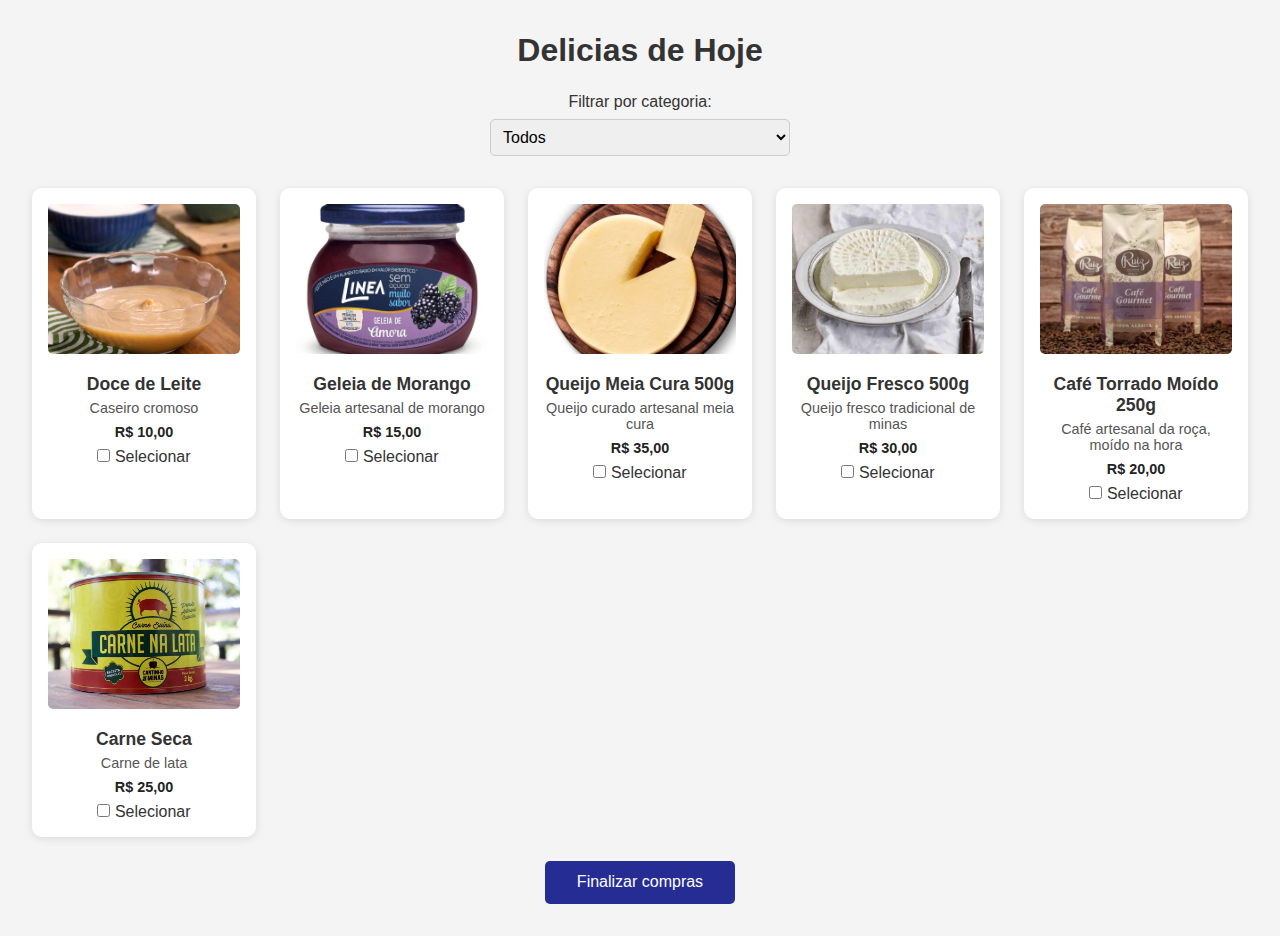
<file: front/index.html>
<!DOCTYPE html>
<html lang="pt-BR">
<head>
  <meta charset="UTF-8" />
  <meta name="viewport" content="width=device-width, initial-scale=1.0"/>
  <title>Produtos de Minas</title>
  <link rel="stylesheet" href="style.css" />
</head>
<body>

  <h1>Delicias de Hoje</h1>

  <div id="filtro">
    <label for="categoria">Filtrar por categoria:</label>
    <select id="categoria">
      <option value="todos">Todos</option>
      <option value="doce">Doces</option>
      <option value="queijo-meia-cura">Queijos Meia Cura</option>
      <option value="queijo-fresco">Queijos Frescos</option>
      <option value="geleia">Geleias</option>
      <option value="cafe">Cafés</option>
      <option value="outros">Outros</option>      
    </select>
  </div>

  <div id="produtos">
    <!-- Os produtos serão carregados aqui dinamicamente -->
  </div>

  <button onclick="irParaFinalizacao()">Finalizar compras</button>

  <script src="script.js"></script>
</body>
</html>
</file>
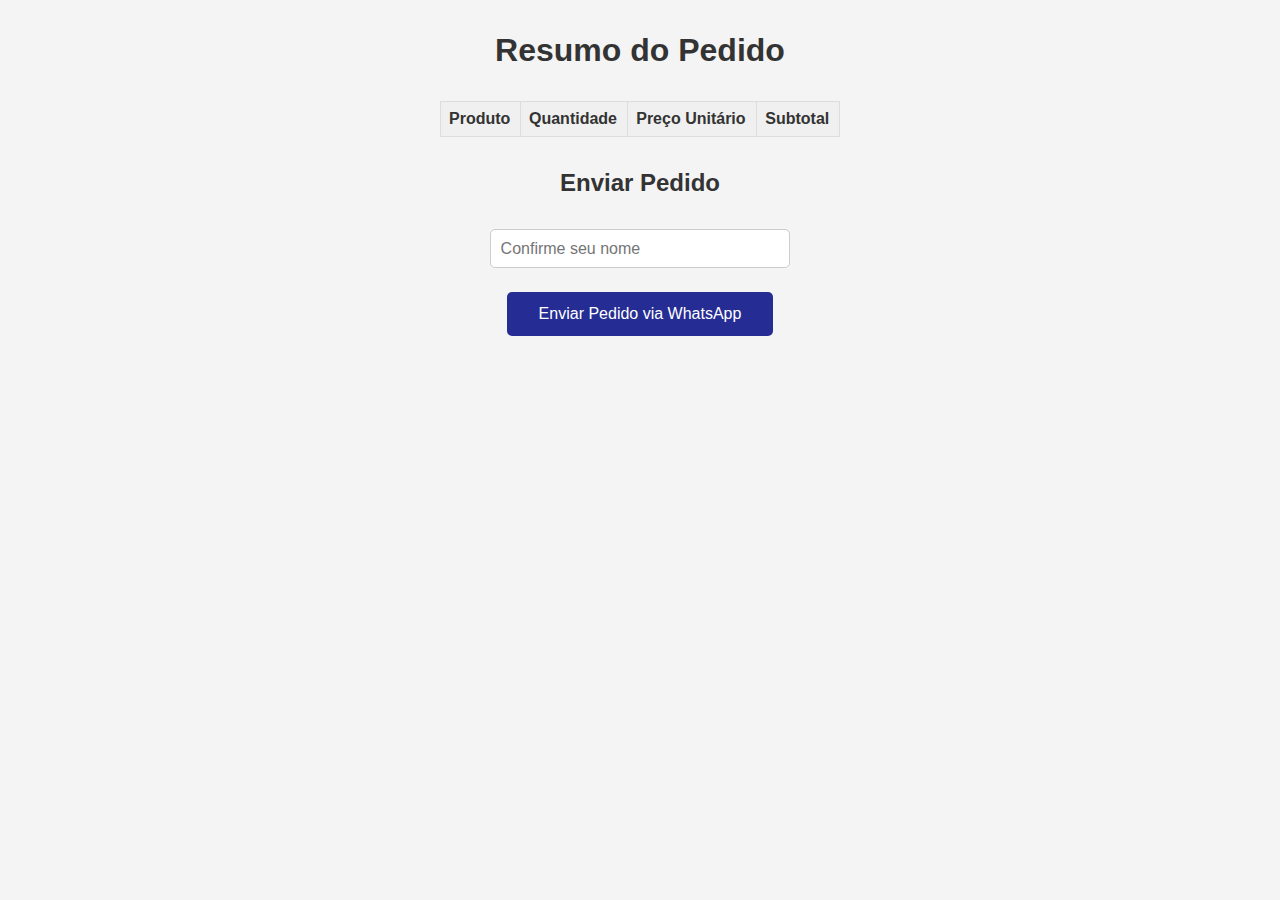
<file: finalizar.html>
<!DOCTYPE html>
<html lang="pt-BR">
<head>
  <meta charset="UTF-8">
  <meta name="viewport" content="width=device-width, initial-scale=1.0">
  <title>Resumo do Pedido</title>
  <link rel="stylesheet" href="style.css">
</head>
<body>
  <h1>Resumo do Pedido</h1>

  <div id="resumo">
    <table>
      <thead>
        <tr>
          <th>Produto</th>
          <th>Quantidade</th>
          <th>Preço Unitário</th>
          <th>Subtotal</th>
        </tr>
      </thead>
      <tbody id="itens-pedido"></tbody>
    </table>
    <p id="total-pedido"></p>
  </div>

  <div id="nome-section">
    <h2>Enviar Pedido</h2>
    <input type="text" id="nome-finalizar" placeholder="Confirme seu nome">
    <button onclick="enviarWhatsApp()">Enviar Pedido via WhatsApp</button>
  </div>

  <script src="script.js"></script>
</body>
</html>
</file>
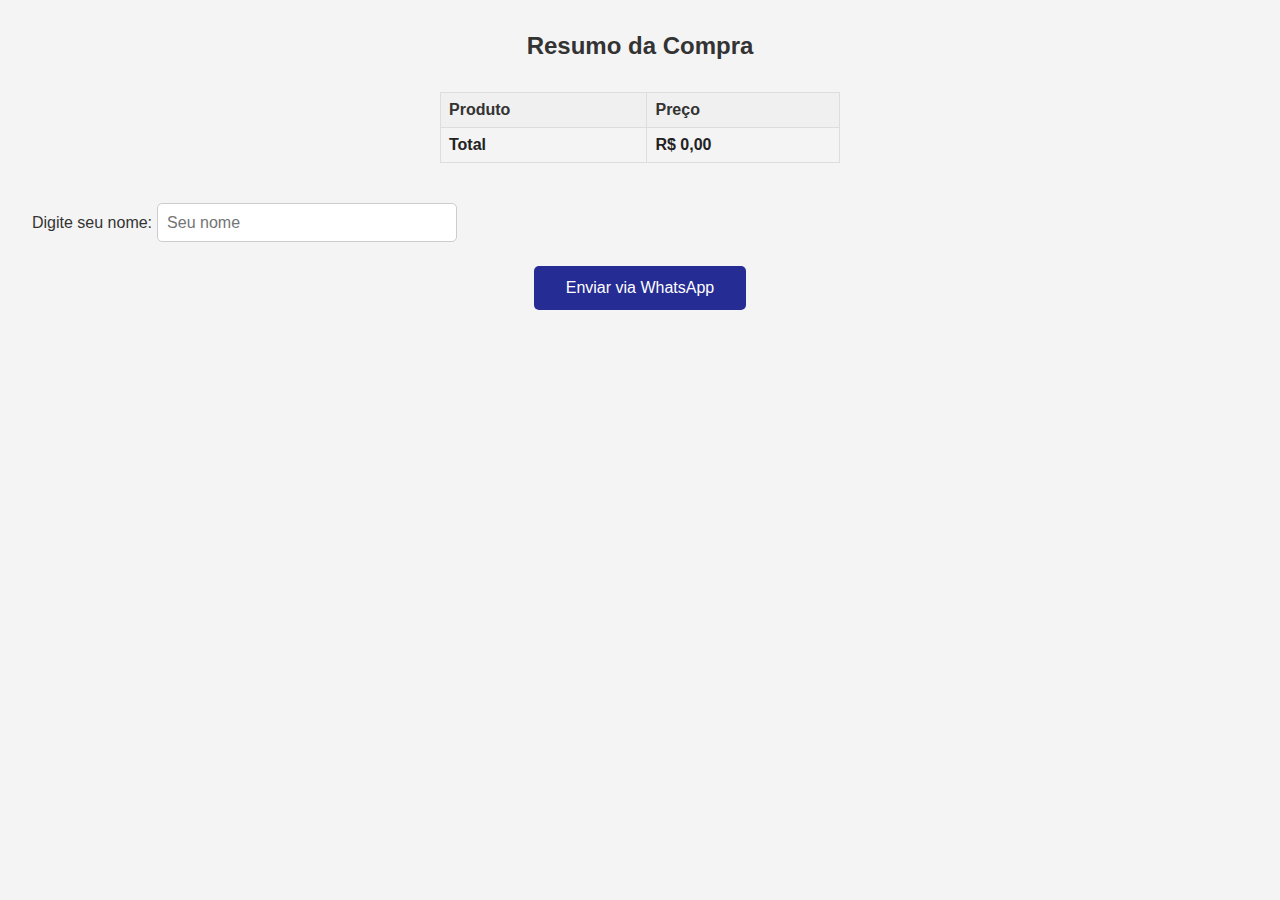
<file: front/finalizar.html>
<!DOCTYPE html>
<html lang="pt-BR">
<head>
  <meta charset="UTF-8" />
  <title>Finalizar Compra</title>
  <link rel="stylesheet" href="style.css">
</head>
<body>
  <h2>Resumo da Compra</h2>
  
  <!-- Atualizado para uma tabela -->
  <table id="resumo">
    <thead>
      <tr>
        <th>Produto</th>
        <th>Preço</th>
      </tr>
    </thead>
    <tbody>
      <!-- Os itens serão inseridos aqui pelo script -->
    </tbody>
    <tfoot>
      <tr>
        <td><strong>Total</strong></td>
        <td id="total"><strong>R$ 0,00</strong></td>
      </tr>
    </tfoot>
  </table>

  <label for="nome">Digite seu nome:</label>
  <input type="text" id="nome" placeholder="Seu nome" />

  <button onclick="enviarWhatsApp()">Enviar via WhatsApp</button>

  <script>
    const itens = JSON.parse(localStorage.getItem('itensSelecionados')) || [];
    const resumoDiv = document.getElementById('resumo');
    let total = 0;

    // Atualizando o código para preencher a tabela
    itens.forEach(item => {
      const preco = parseFloat(item.preco);
      total += preco;

      const linha = document.createElement('tr');
      linha.innerHTML = `<td>${item.nome}</td><td>R$ ${preco.toFixed(2).replace('.', ',')}</td>`;
      resumoDiv.querySelector('tbody').appendChild(linha);
    });

    // Atualizando o total na tabela
    document.getElementById('total').innerHTML = `<strong>R$ ${total.toFixed(2).replace('.', ',')}</strong>`;

    function enviarWhatsApp() {
      const nome = document.getElementById('nome').value;
      if (!nome) {
        alert('Digite seu nome');
        return;
      }

      // Criando a lista de produtos com preços
      const lista = itens.map(i => `* ${i.nome} - R$ ${parseFloat(i.preco).toFixed(2).replace('.', ',')}`).join('\n');
      const mensagem = encodeURIComponent(`Olá, meu nome é ${nome}.\nGostaria de comprar:\n${lista}\n\nTotal: R$ ${total.toFixed(2).replace('.', ',')}`);
      const numero = '5537999913425';
      const url = `https://wa.me/${numero}?text=${mensagem}`;

      window.open(url, '_blank');
    }
  </script>
</body>
</html>
</file>
<file: front/style.css>
* {
  box-sizing: border-box;
  margin: 0;
  padding: 0;
}

body {
  font-family: 'Segoe UI', sans-serif;
  background-color: #f4f4f4;
  padding: 2rem;
  color: #333;
}

h1, h2 {
  text-align: center;
  margin-bottom: 1.5rem;
  color: #333;
}

#filtro {
  max-width: 400px;
  margin: 0 auto 2rem;
  text-align: center;
}

#filtro select {
  padding: 0.5rem;
  font-size: 1rem;
  border-radius: 5px;
  border: 1px solid #ccc;
  width: 100%;
  max-width: 300px;
  margin-top: 0.5rem;
}

#produtos {
  display: grid;
  grid-template-columns: repeat(auto-fit, minmax(220px, 1fr));
  gap: 1.5rem;
}

.produto {
  background-color: #fff;
  border-radius: 10px;
  box-shadow: 0 2px 8px rgba(0, 0, 0, 0.1);
  padding: 1rem;
  text-align: center;
  transition: transform 0.2s;
}

.produto:hover {
  transform: translateY(-5px);
}

.produto img {
  width: 100%;
  height: 150px;
  object-fit: cover;
  border-radius: 5px;
  margin-bottom: 0.5rem;
}

.produto h3 {
  margin: 0.5rem 0 0.3rem;
  font-size: 1.1rem;
}

.produto p {
  font-size: 0.9rem;
  color: #555;
  margin-bottom: 0.5rem;
}

.produto label {
  display: block;
  margin-top: 0.5rem;
}

#nome-section,
#resumo {
  max-width: 400px;
  margin: 2rem auto;
  text-align: center;
}

input[type="text"] {
  padding: 0.6rem;
  width: 100%;
  max-width: 300px;
  margin-top: 0.5rem;
  border: 1px solid #ccc;
  border-radius: 5px;
  font-size: 1rem;
}

button {
  display: block;
  margin: 1.5rem auto 0;
  padding: 0.8rem 2rem;
  font-size: 1rem;
  background-color: #252c94;
  color: white;
  border: none;
  cursor: pointer;
  border-radius: 5px;
  transition: background-color 0.3s ease;
}

button:hover {
  background-color: #252c94;
}

strong {
  color: #222;
}

table {
  width: 100%;
  border-collapse: collapse;
  margin-top: 1rem;
}

th, td {
  padding: 0.5rem;
  border: 1px solid #ddd;
  text-align: left;
}

thead {
  background-color: #f0f0f0;
}
</file>
<file: style.css>
* {
  box-sizing: border-box;
  margin: 0;
  padding: 0;
}

body {
  font-family: 'Segoe UI', sans-serif;
  background-color: #f4f4f4;
  padding: 2rem;
  color: #333;
}

h1, h2 {
  text-align: center;
  margin-bottom: 1.5rem;
  color: #333;
}

#filtro {
  max-width: 400px;
  margin: 0 auto 2rem;
  text-align: center;
}

#filtro select {
  padding: 0.5rem;
  font-size: 1rem;
  border-radius: 5px;
  border: 1px solid #ccc;
  width: 100%;
  max-width: 300px;
  margin-top: 0.5rem;
}

#produtos {
  display: grid;
  grid-template-columns: repeat(auto-fit, minmax(220px, 1fr));
  gap: 1.5rem;
}

.produto {
  background-color: #fff;
  border-radius: 10px;
  box-shadow: 0 2px 8px rgba(0, 0, 0, 0.1);
  padding: 1rem;
  text-align: center;
  transition: transform 0.2s;
}

.produto:hover {
  transform: translateY(-5px);
}

.produto img {
  width: 100%;
  height: 150px;
  object-fit: cover;
  border-radius: 5px;
  margin-bottom: 0.5rem;
}

.produto h3 {
  margin: 0.5rem 0 0.3rem;
  font-size: 1.1rem;
}

.produto p {
  font-size: 0.9rem;
  color: #555;
  margin-bottom: 0.5rem;
}

.produto label {
  display: block;
  margin-top: 0.5rem;
}

#nome-section,
#resumo {
  max-width: 400px;
  margin: 2rem auto;
  text-align: center;
}

input[type="text"] {
  padding: 0.6rem;
  width: 100%;
  max-width: 300px;
  margin-top: 0.5rem;
  border: 1px solid #ccc;
  border-radius: 5px;
  font-size: 1rem;
}

button {
  display: block;
  margin: 1.5rem auto 0;
  padding: 0.8rem 2rem;
  font-size: 1rem;
  background-color: #252c94;
  color: white;
  border: none;
  cursor: pointer;
  border-radius: 5px;
  transition: background-color 0.3s ease;
}

button:hover {
  background-color: #252c94;
}

strong {
  color: #222;
}

table {
  width: 100%;
  border-collapse: collapse;
  margin-top: 1rem;
}

th, td {
  padding: 0.5rem;
  border: 1px solid #ddd;
  text-align: left;
}

thead {
  background-color: #f0f0f0;
}
</file>
